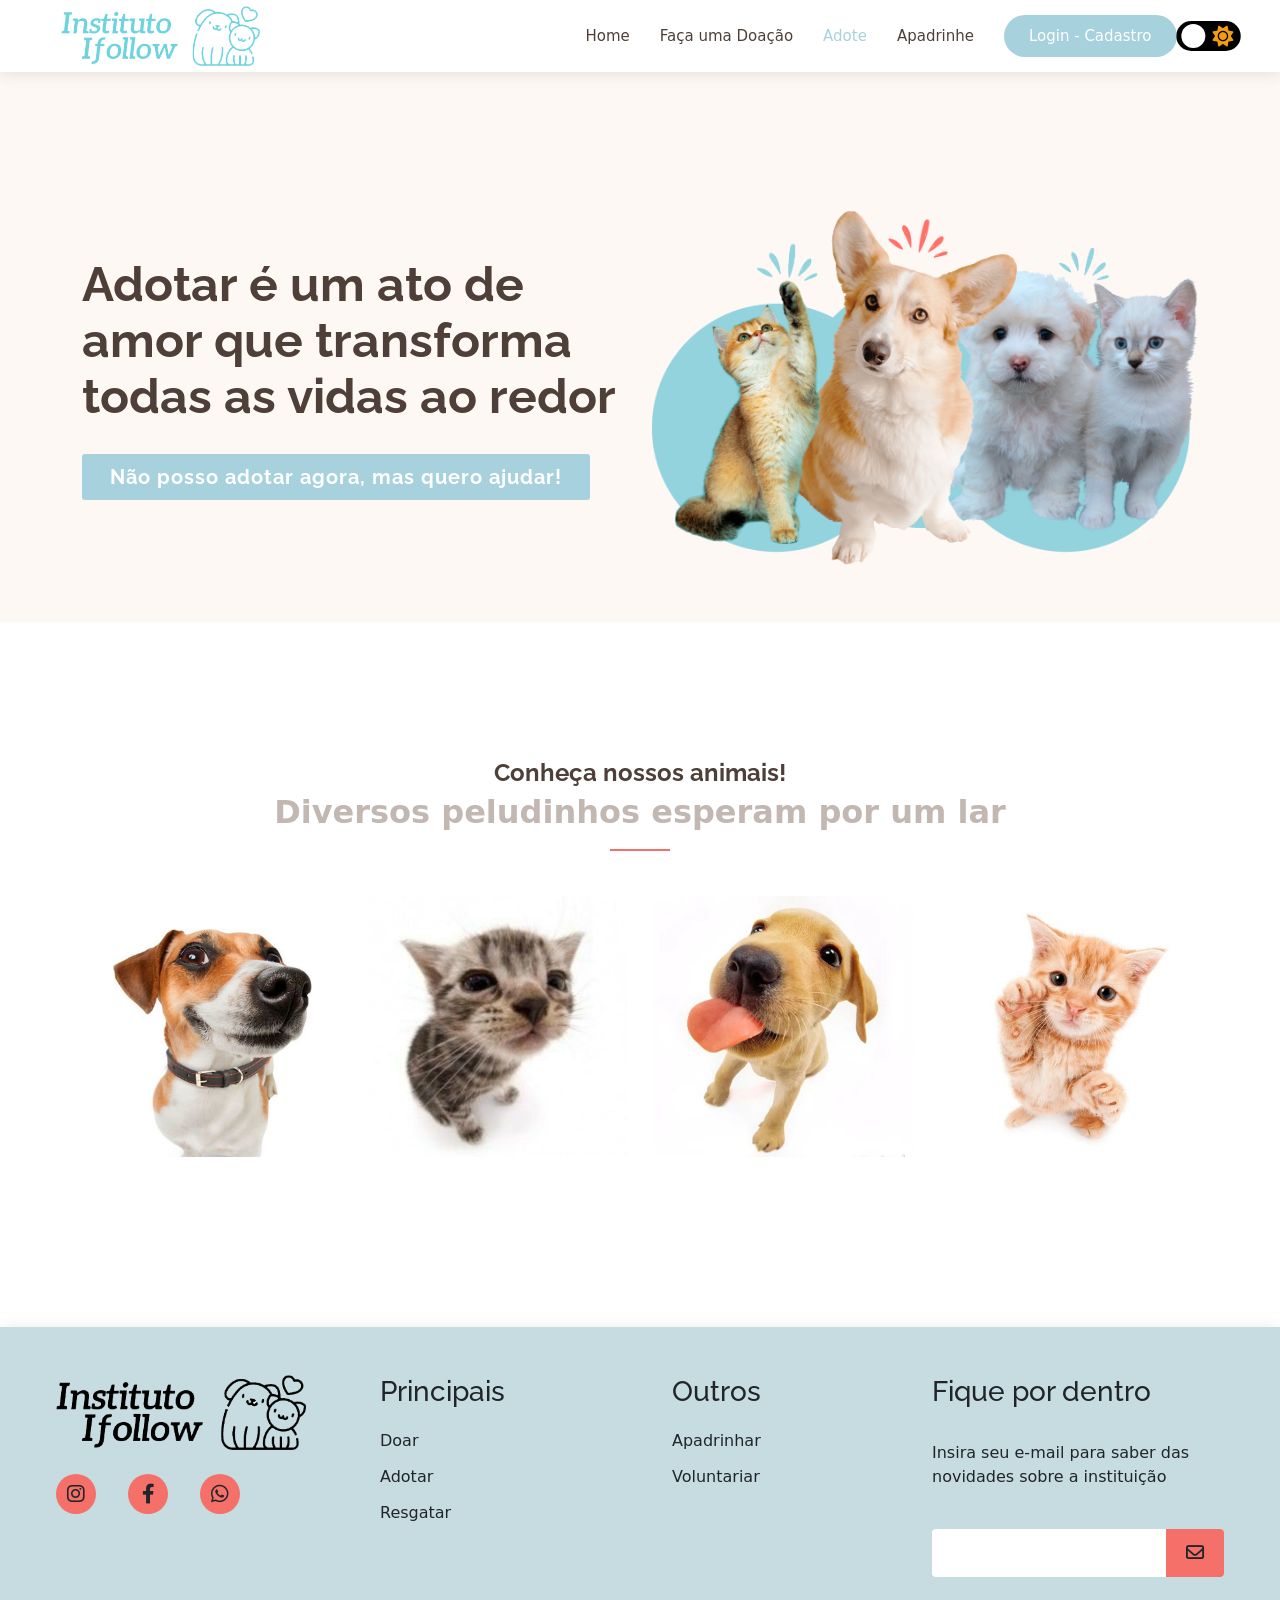
<file: adote.html>
<!DOCTYPE html>
<html lang="en">
<head>
    <meta charset="UTF-8">
    <meta name="viewport" content="width=device-width, initial-scale=1.0">
    <title>Instituto Ifollow</title>

    <!-- Links -->
    <link href="../css/main.css" rel="stylesheet">
    <link href="https://fonts.googleapis.com/css?family=Open+Sans:300,300i,400,400i,600,600i,700,700i|Raleway:300,300i,400,400i,600,600i,700,700i" rel="stylesheet">
    <link href="https://cdn.jsdelivr.net/npm/bootstrap@5.3.2/dist/css/bootstrap.min.css" rel="stylesheet">
    <link href="https://cdnjs.cloudflare.com/ajax/libs/font-awesome/6.4.2/css/all.min.css" rel="stylesheet" integrity="sha512-z3gLpd7yknf1YoNbCzqRKc4qyor8gaKU1qmn+CShxbuBusANI9QpRohGBreCFkKxLhei6S9CQXFEbbKuqLg0DA==" crossorigin="anonymous" referrerpolicy="no-referrer" />
    <link href='https://unpkg.com/boxicons@2.1.4/css/boxicons.min.css' rel='stylesheet'>
    <link href="https://cdn.jsdelivr.net/npm/swiper@10/swiper-bundle.min.css" rel="stylesheet"/>
    <link href="https://unpkg.com/aos@2.3.1/dist/aos.css" rel="stylesheet">
    <link href="../fontawesome-free-6.4.2-web/fontawesome-free-6.4.2-web/css/all.min.css" rel="stylesheet">
  />
</head>
<body>

    
  <!-- header -->
  <header id="header" class="fixed-top d-flex align-items-center">
    <div class="container d-flex align-items-center justify-content-between">

      <div class="logo">
        <a href="../index.html"><a href="index.html"><img id="imglogo" class="img-fluid" alt="Logo"></a></a>
      </div>

      <nav id="navbar" class="navbar">
        <ul>
          <li><a class="nav-link scrollto" href="../index.html">Home</a></li>
          <li><a class="nav-link scrollto" href="../doe.html">Faça uma Doação</a></li>
          <li><a class="nav-link active" href="../adote.html">Adote</a></li>
          <li><a class="nav-link scrollto" href="../apadrinhe.html">Apadrinhe</a></li>
          <li><a class="getstarted scrollto" href="../login-cadastro.html">Login - Cadastro</a></li>
        </ul>
        <i class="bi bi-list mobile-nav-toggle"></i>
      </nav>

    </div>
      <!--modo claro e modo escuro-->
      <div>
        <input type="checkbox" class="mode" id="mode"/>
        <label class="label" for="mode">
          <i class="fa-solid fa-moon fa-sm"></i>
          <i class="fa-solid fa-sun fa-sm"></i>
          <div class="ball"></div>
        </label>        
      </div>
  </header>
  <!--final header--> 

    <!-- Hero-->
    <section id="hero" class="d-flex align-items-center">
        <div class="container">
        <div class="row gy-4">
            <div class="col-lg-6 order-2 order-lg-1 d-flex flex-column justify-content-center">
            <h1>Adotar é um ato de amor que transforma todas as vidas ao redor</h1>
            <div>
                <a href="#animais" class="btn-get-started scrollto">Não posso adotar agora, mas quero ajudar!</a>
            </div>
            </div>
            <div class="col-lg-6 order-1 order-lg-2 hero-img">
            <img src="../imgs/doguinhosegatinhos.png" class="img-fluid animated" alt="">
            </div>
        </div>
        </div>
    </section>
    <!-- final Hero --> 

    <!-- seção animaiszinhos-->
    <section id="animais" class="animais">
      <div class="container" data-aos="fade-up">

        <div class="section-title">
          <h2>Conheça nossos animais!</h2>
          <p>Diversos peludinhos esperam por um lar</p>
        </div>

        <div class="row">

          <div class="col-xl-3 col-lg-4 col-md-6" data-aos="zoom-in" data-aos-delay="100">
            <div class="fotos">
              <img src="../imgs/afolou1.jpg" class="img-fluid" alt="">
              <div class="fotos-info">
                <div class="fotos-info-conteudo">
                  <h4>afolou</h4>
                  <span>Macho - 3 anos</span>
                </div>
              </div>
            </div>
          </div>

          <div class="col-xl-3 col-lg-4 col-md-6" data-aos="zoom-in" data-aos-delay="200">
            <div class="fotos">
              <img src="../imgs/juninho.jpg" class="img-fluid" alt="">
              <div class="fotos-info">
                <div class="fotos-info-conteudo">
                  <h4>juninho</h4>
                  <span>Macho - 5 meses</span>
                </div>
              </div>
            </div>
          </div>

          <div class="col-xl-3 col-lg-4 col-md-6" data-aos="zoom-in" data-aos-delay="300">
            <div class="fotos">
              <img src="../imgs/laurinha.jpg" class="img-fluid" alt="">
              <div class="fotos-info">
                <div class="fotos-info-conteudo">
                  <h4>laurinha</h4>
                  <span>Fêmea - 8 meses</span>
                </div>
              </div>
            </div>
          </div>

          <div class="col-xl-3 col-lg-4 col-md-6" data-aos="zoom-in" data-aos-delay="400">
            <div class="fotos">
              <img src="../imgs/fernandinha.jpg" class="img-fluid" alt="">
              <div class="fotos-info">
                <div class="fotos-info-conteudo">
                  <h4>fernandinha</h4>
                  <span>Fêmea - 4 meses
                  </span>
                </div>
              </div>
            </div>
          </div>

        </div>

      </div>
    </section><!-- final animaiszinhos-->

    <a href="#" class="scroll-top d-flex align-items-center justify-content-center"><i class="fa-solid fa-chevron-up"></i></a>


    <!-- rodapé -->
 <footer>
  <div id="footer_content">
      <div id="footer_contacts">
        <div class="logofooter">
          <img src="../imgs/afoloulogopreta.png" alt="" class="img-fluid">
        </div>

          <div id="footer_social_media">
              <a href="#" class="footer-link" id="instagram">
                  <i class="fa-brands fa-instagram"></i>
              </a>

              <a href="#" class="footer-link" id="facebook">
                  <i class="fa-brands fa-facebook-f"></i>
              </a>

              <a href="#" class="footer-link" id="whatsapp">
                  <i class="fa-brands fa-whatsapp"></i>
              </a>
          </div>
      </div>
      
      <ul class="footer-list">
          <li>
              <h3>Principais</h3>
          </li>
          <li>
              <a href="#" class="footer-link">Doar</a>
          </li>
          <li>
              <a href="#" class="footer-link">Adotar</a>
          </li>
          <li>
              <a href="#" class="footer-link">Resgatar</a>
          </li>
      </ul>

      <ul class="footer-list">
          <li>
              <h3>Outros</h3>
          </li>
          <li>
              <a href="#" class="footer-link">Apadrinhar</a>
          </li>
          <li>
              <a href="#" class="footer-link">Voluntariar</a>
          </li>
      </ul>

      <div id="footer_subscribe">
          <h3>Fique por dentro</h3>

          <p>
              Insira seu e-mail para saber das novidades sobre a instituição
          </p>

          <div id="input_group1">
              <input type="email1" id="email1">
              <button>
                  <i class="fa-regular fa-envelope"></i>
              </button>
          </div>
      </div>
  </div>
 <!-- final rodapé -->



    <script src="../js/main.js"></script>
    <script src="../js/dark-lightmode.js"></script>
    <script src=https://cdn.jsdelivr.net/npm/bootstrap@5.3.2/dist/js/bootstrap.bundle.min.js></script>
    <script src="https://cdn.jsdelivr.net/npm/swiper@10/swiper-bundle.min.js"></script>
    <script src="https://unpkg.com/aos@2.3.1/dist/aos.js"></script>
</body>
</html>
</file>
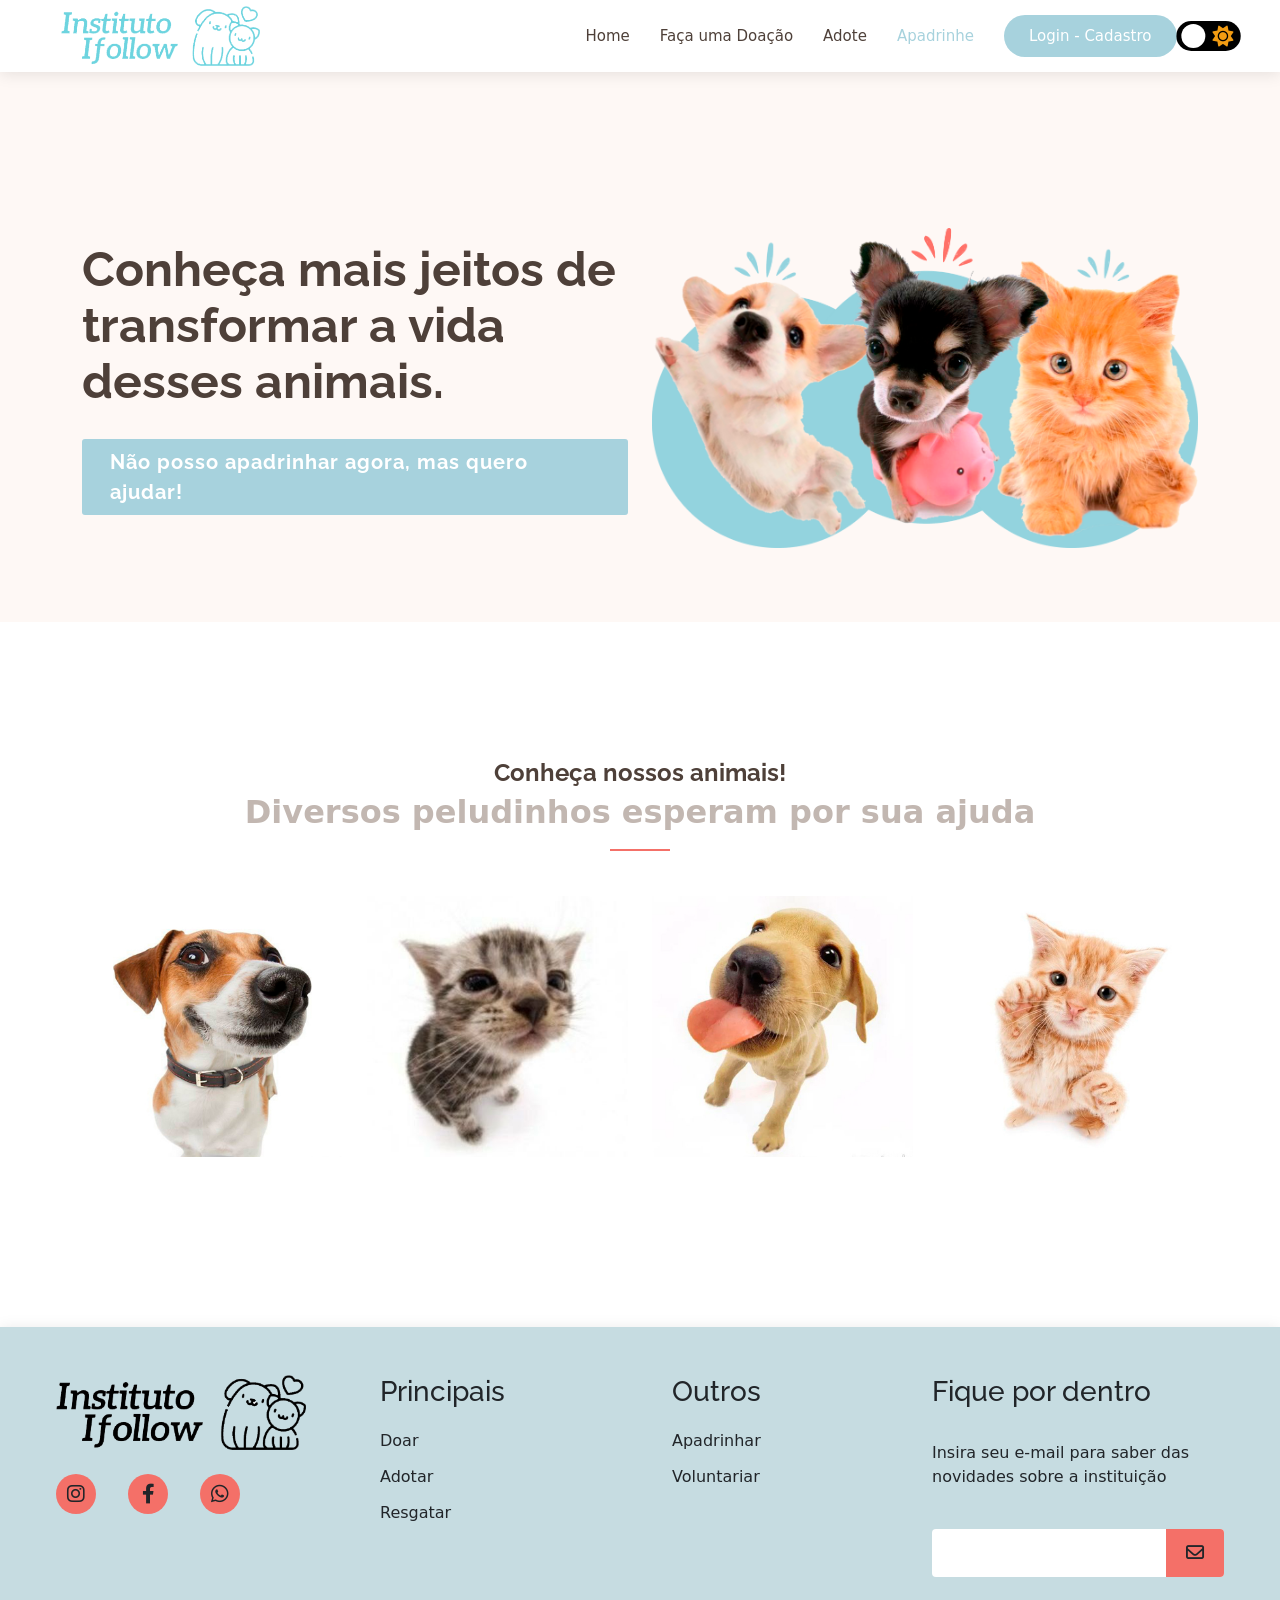
<file: apadrinhe.html>
<!DOCTYPE html>
<html lang="en">
<head>
    <meta charset="UTF-8">
    <meta name="viewport" content="width=device-width, initial-scale=1.0">
    <title>Instituto Ifollow</title>

    <!-- Links -->
    <link href="../css/main.css" rel="stylesheet">
    <link href="https://fonts.googleapis.com/css?family=Open+Sans:300,300i,400,400i,600,600i,700,700i|Raleway:300,300i,400,400i,600,600i,700,700i" rel="stylesheet">
    <link href="https://cdn.jsdelivr.net/npm/bootstrap@5.3.2/dist/css/bootstrap.min.css" rel="stylesheet">
    <link href="https://cdnjs.cloudflare.com/ajax/libs/font-awesome/6.4.2/css/all.min.css" rel="stylesheet" integrity="sha512-z3gLpd7yknf1YoNbCzqRKc4qyor8gaKU1qmn+CShxbuBusANI9QpRohGBreCFkKxLhei6S9CQXFEbbKuqLg0DA==" crossorigin="anonymous" referrerpolicy="no-referrer" />
    <link href='https://unpkg.com/boxicons@2.1.4/css/boxicons.min.css' rel='stylesheet'>
    <link href="https://cdn.jsdelivr.net/npm/swiper@10/swiper-bundle.min.css" rel="stylesheet"/>
    <link href="https://unpkg.com/aos@2.3.1/dist/aos.css" rel="stylesheet">
    <link href="../fontawesome-free-6.4.2-web/fontawesome-free-6.4.2-web/css/all.min.css" rel="stylesheet">
  />
</head>
<body>

    
  <!-- header -->
  <header id="header" class="fixed-top d-flex align-items-center">
    <div class="container d-flex align-items-center justify-content-between">

      <div class="logo">
        <a href="../index.html"><a href="index.html"><img id="imglogo" class="img-fluid" alt="Logo"></a></a>
      </div>

      <nav id="navbar" class="navbar">
        <ul>
          <li><a class="nav-link" href="../index.html">Home</a></li>
          <li><a class="nav-link" href="../doe.html">Faça uma Doação</a></li>
          <li><a class="nav-link" href="../adote.html">Adote</a></li>
          <li><a class="nav-link active" href="../apadrinhe.html">Apadrinhe</a></li>
          <li><a class="getstarted" href="../login-cadastro.html">Login - Cadastro</a></li>
        </ul>
        <i class="bi bi-list mobile-nav-toggle"></i>
      </nav>

    </div>
      <!--modo claro e modo escuro-->
      <div>
        <input type="checkbox" class="mode" id="mode"/>
        <label class="label" for="mode">
          <i class="fa-solid fa-moon fa-sm"></i>
          <i class="fa-solid fa-sun fa-sm"></i>
          <div class="ball"></div>
        </label>        
      </div>
  </header>
  <!--final header--> 

    <!-- Hero-->
    <section id="hero" class="d-flex align-items-center">
        <div class="container">
        <div class="row gy-4">
            <div class="col-lg-6 order-2 order-lg-1 d-flex flex-column justify-content-center">
            <h1>Conheça mais jeitos de transformar a vida desses animais.</h1>
            <div>
                <a href="#" class="btn-get-started scrollto">Não posso apadrinhar agora, mas quero ajudar!</a>
            </div>
            </div>
            <div class="col-lg-6 order-1 order-lg-2 hero-img">
            <img src="../imgs/doguinhosegatinhoapadrinhe.png" class="img-fluid animated" alt="">
            </div>
        </div>
        </div>
    </section>
    <!-- final Hero --> 

    <!-- seção animaiszinhos-->
    <section id="animais" class="animais">
      <div class="container" data-aos="fade-up">

        <div class="section-title">
          <h2>Conheça nossos animais!</h2>
          <p>Diversos peludinhos esperam por sua ajuda</p>
        </div>

        <div class="row">

          <div class="col-xl-3 col-lg-4 col-md-6" data-aos="zoom-in" data-aos-delay="100">
            <div class="fotos">
              <img src="../imgs/afolou1.jpg" class="img-fluid" alt="">
              <div class="fotos-info">
                <div class="fotos-info-conteudo">
                  <h4>afolou</h4>
                  <span>Macho - 3 anos</span>
                  <span>Custos mensais: R$ 190,00</span>
                </div>
              </div>
            </div>
          </div>

          <div class="col-xl-3 col-lg-4 col-md-6" data-aos="zoom-in" data-aos-delay="200">
            <div class="fotos">
              <img src="../imgs/juninho.jpg" class="img-fluid" alt="">
              <div class="fotos-info">
                <div class="fotos-info-conteudo">
                  <h4>juninho</h4>
                  <span>Macho - 5 meses</span>
                  <span>Custos mensais: R$ 190,00</span>
                </div>
              </div>
            </div>
          </div>

          <div class="col-xl-3 col-lg-4 col-md-6" data-aos="zoom-in" data-aos-delay="300">
            <div class="fotos">
              <img src="../imgs/laurinha.jpg" class="img-fluid" alt="">
              <div class="fotos-info">
                <div class="fotos-info-conteudo">
                  <h4>laurinha</h4>
                  <span>Fêmea - 8 meses</span>
                  <span>Custos mensais: R$ 190,00</span>
                </div>
              </div>
            </div>
          </div>

          <div class="col-xl-3 col-lg-4 col-md-6" data-aos="zoom-in" data-aos-delay="400">
            <div class="fotos">
              <img src="../imgs/fernandinha.jpg" class="img-fluid" alt="">
              <div class="fotos-info">
                <div class="fotos-info-conteudo">
                  <h4>fernandinha</h4>
                  <span>Fêmea - 4 meses</span>
                  <span>Custos mensais: R$ 190,00</span>
                </div>
              </div>
            </div>
          </div>

        </div>

      </div>
    </section><!-- final animaiszinhos-->

    <a href="#" class="scroll-top d-flex align-items-center justify-content-center"><i class="fa-solid fa-chevron-up"></i></a>


    <!-- rodapé -->
 <footer>
  <div id="footer_content">
      <div id="footer_contacts">
        <div class="logofooter">
          <img src="../imgs/afoloulogopreta.png" alt="" class="img-fluid">
        </div>

          <div id="footer_social_media">
              <a href="#" class="footer-link" id="instagram">
                  <i class="fa-brands fa-instagram"></i>
              </a>

              <a href="#" class="footer-link" id="facebook">
                  <i class="fa-brands fa-facebook-f"></i>
              </a>

              <a href="#" class="footer-link" id="whatsapp">
                  <i class="fa-brands fa-whatsapp"></i>
              </a>
          </div>
      </div>
      
      <ul class="footer-list">
          <li>
              <h3>Principais</h3>
          </li>
          <li>
              <a href="#" class="footer-link">Doar</a>
          </li>
          <li>
              <a href="#" class="footer-link">Adotar</a>
          </li>
          <li>
              <a href="#" class="footer-link">Resgatar</a>
          </li>
      </ul>

      <ul class="footer-list">
          <li>
              <h3>Outros</h3>
          </li>
          <li>
              <a href="#" class="footer-link">Apadrinhar</a>
          </li>
          <li>
              <a href="#" class="footer-link">Voluntariar</a>
          </li>
      </ul>

      <div id="footer_subscribe">
          <h3>Fique por dentro</h3>

          <p>
              Insira seu e-mail para saber das novidades sobre a instituição
          </p>

          <div id="input_group1">
              <input type="email1" id="email1">
              <button>
                  <i class="fa-regular fa-envelope"></i>
              </button>
          </div>
      </div>
  </div>
 <!-- final rodapé -->



    <script src="../js/main.js"></script>
    <script src="../js/dark-lightmode.js"></script>
    <script src=https://cdn.jsdelivr.net/npm/bootstrap@5.3.2/dist/js/bootstrap.bundle.min.js></script>
    <script src="https://cdn.jsdelivr.net/npm/swiper@10/swiper-bundle.min.js"></script>
    <script src="https://unpkg.com/aos@2.3.1/dist/aos.js"></script>
</body>
</html>
</file>
<file: css/main.css>
body {
  font-family: "Open Sans", sans-serif;
  color: #212529;
}

body::-webkit-scrollbar{
  background-color: #f47068;
  width: 10px;
}

body::-webkit-scrollbar-thumb{
  background-color: #e8453d;
  width: 10px;
}

a {
  color: #a7d2dd;
  text-decoration: none;
}

a:hover {
  color: #f47068;
  text-decoration: none;
}

h1,
h2,
h3,
h4,
h5,
h6,
.font-primary {
  font-family: "Raleway", sans-serif;
}

/*header*/
#header {
  height: 72px;
  transition: all 0.5s;
  z-index: 997;
  transition: all 0.5s;
  background: #fff;
  box-shadow: 0px 2px 15px rgba(0, 0, 0, 0.1);
}

#header .logo img {
  padding: 0;
  margin: 0;
  max-height: 60px;
}

#main {
  margin-top: 72px;
}

/*TIPOS DE NAVEGAÇÃO*/
/*navegação desktop*/
.navbar {
  padding: 0;
}

.navbar ul {
  margin: 0;
  padding: 0;
  display: flex;
  list-style: none;
  align-items: center;
}

.navbar li {
  position: relative;
}

.navbar a,
.navbar a:focus {
  text-decoration: none;
  display: flex;
  align-items: center;
  justify-content: space-between;
  padding: 10px 0 10px 30px;
  font-size: 15px;
  color: #4e4039;
  white-space: nowrap;
  transition: 0.3s;
}

.navbar a i,
.navbar a:focus i {
  font-size: 12px;
  line-height: 0;
  margin-left: 5px;
}

.navbar a:hover,
.navbar .active,
.navbar .active:focus,
.navbar li:hover>a {
  color: #a7d2dd;
}

.navbar .getstarted,
.navbar .getstarted:focus {
  background: #a7d2dd;
  color: #fff;
  padding: 10px 25px;
  margin-left: 30px;
  border-radius: 50px;
}

.navbar .getstarted:hover,
.navbar .getstarted:focus:hover {
  color: #fff;
  background: #f47068;
}


/**Navegação Mobile*/
.mobile-nav-toggle {
  color: #7a6960;
  font-size: 28px;
  cursor: pointer;
  display: none;
  line-height: 0;
  transition: 0.5s;
}

.mobile-nav-toggle.bi-x {
  color: #fff;
}

@media (max-width: 991px) {
  .mobile-nav-toggle {
    display: block;
  }

  .navbar ul {
    display: none;
  }
}

.navbar-mobile {
  position: fixed;
  overflow: hidden;
  top: 0;
  right: 0;
  left: 0;
  bottom: 0;
  background: rgba(78, 64, 57, 0.9);
  transition: 0.3s;
}

.navbar-mobile .mobile-nav-toggle {
  position: absolute;
  top: 15px;
  right: 15px;
}

.navbar-mobile ul {
  display: block;
  position: absolute;
  top: 55px;
  right: 15px;
  bottom: 15px;
  left: 15px;
  padding: 10px 0;
  background-color: #fff;
  overflow-y: auto;
  transition: 0.3s;
}

.navbar-mobile a,
.navbar-mobile a:focus {
  padding: 10px 20px;
  font-size: 15px;
  color: #7a6960;
}

.navbar-mobile a:hover,
.navbar-mobile .active,
.navbar-mobile li:hover>a {
  color: #a7d2dd;
}

.navbar-mobile .getstarted,
.navbar-mobile .getstarted:focus {
  margin: 15px;
}

/*HERO*/
#hero {
  width: 100%;
  height: 70vh;
  background: #fef8f5;
  border-bottom: 2px solid #fcebe3;
  margin: 40px 0 -72px 0;
}

#hero h1 {
  margin: 0;
  font-size: 48px;
  font-weight: 700;
  line-height: 56px;
  color: #4e4039;
}

#hero h2 {
  color: #a08f86;
  margin: 15px 0 0 0;
  font-size: 24px;
}

#hero .btn-get-started {
  text-decoration: none;
  font-family: "Raleway", sans-serif;
  font-weight: 700;
  font-size: 20px;
  letter-spacing: 1px;
  display: inline-block;
  padding: 8px 28px;
  border-radius: 3px;
  transition: 0.5s;
  margin-top: 30px;
  color: #fff;
  background: #a7d2dd;
}

#hero .btn-get-started:hover {
  background: #f47068;
}

#hero .animated {
  animation: up-down 2s ease-in-out infinite alternate-reverse both;
}

@media (max-width: 991px) {
  #hero {
    height: calc(100vh - 72px);
  }

  #hero .animated {
    animation: none;
  }

  #hero .hero-img {
    text-align: center;
  }

  #hero .hero-img img {
    width: 50%;
  }
}

@media (max-width: 768px) {
  #hero h1 {
    font-size: 28px;
    line-height: 36px;
  }

  #hero h2 {
    font-size: 18px;
    line-height: 24px;
  }

  #hero .hero-img img {
    width: 70%;
  }
}

@media (max-width: 575px) {
  #hero .hero-img img {
    width: 80%;
  }
}

@media (max-height: 600px) {
  #hero {
    height: 120vh;
  }
}

@keyframes up-down {
  0% {
    transform: translateY(10px);
  }

  100% {
    transform: translateY(-10px);
  }
}

/*Geral*/
section {
  padding: 60px 0;
  overflow: hidden;
}

.section-bg {
  background-color: #fef8f5;
}

.section-title {
  text-align: center;
  padding-bottom: 30px;
}

.section-title h2 {
  font-size: 24px;
  font-weight: 700;
  padding-bottom: 0;
  line-height: 1px;
  margin-bottom: 15px;
  color: #4e4039;
}

.section-title p {
  padding-bottom: 15px;
  margin-bottom: 15px;
  position: relative;
  font-size: 32px;
  font-weight: 700;
  color: #c2b7b1;
}

.section-title p::after {
  content: "";
  position: absolute;
  display: block;
  width: 60px;
  height: 2px;
  background: #f47068;
  bottom: 0;
  left: calc(50% - 30px);
}


/*sobre*/

.sobre{
    margin-top: 70px;
}

.sobre h3 {
  font-weight: 700;
  font-size: 34px;
  color: #4e4039;
}

.sobre h4 {
  font-size: 20px;
  font-weight: 700;
  margin-top: 5px;
  color: #7a6960;
}

.sobre i {
  font-size: 48px;
  margin-top: 15px;
  color: #f47068;
}

.sobre p {
  font-size: 15px;
  color: #5a6570;
}

@media (max-width: 991px) {
  .sobre .sobre-img img {
    max-width: 70%;
  }
}

@media (max-width: 767px) {
  .sobre .sobre-img img {
    max-width: 90%;
  }
}

/*comofunciona*/
.comofunciona .icon-box {
  padding: 30px;
  position: relative;
  overflow: hidden;
  margin: 0 0 40px 0;
  background: #fff;
  box-shadow: 0 10px 29px 0 rgba(68, 88, 144, 0.1);
  transition: all 0.3s ease-in-out;
  border-radius: 15px;
  text-align: center;
  border-bottom: 3px solid #fff;
}

.comofunciona .icon-box:hover {
  transform: translateY(-5px);
  border-color: #f47068;
}

.comofunciona .icon i {
  font-size: 48px;
  line-height: 1;
  margin-bottom: 15px;
  color: #f47068;
}

.comofunciona .title {
  font-weight: 700;
  margin-bottom: 15px;
  font-size: 18px;
}

.comofunciona .title a {
  color: #111;
  text-decoration: none;
}

.comofunciona .description {
  font-size: 15px;
  line-height: 28px;
  margin-bottom: 0;
}

/*doacao*/
.doacao .icon-box {
  padding: 30px;
  position: relative;
  overflow: hidden;
  margin: 0 0 40px 0;
  background: #fff;
  box-shadow: 0 10px 29px 0 rgba(68, 88, 144, 0.1);
  transition: all 0.3s ease-in-out;
  border-radius: 15px;
  text-align: center;
  border-bottom: 3px solid #fff;
}

.doacao .icon-box:hover {
  transform: translateY(-5px);
  border-color: #f47068;
}

.doacao .icon i {
  font-size: 48px;
  line-height: 1;
  margin-bottom: 15px;
  color: #f47068;
}

.doacao .title {
  font-weight: 700;
  margin-bottom: 15px;
  font-size: 18px;
}

.doacao .title a {
  color: #111;
  text-decoration: none;
}

.doacao .description {
  font-size: 15px;
  line-height: 28px;
  margin-bottom: 0;
}

#btn{
  margin-top: 25px;
  background-color: #a7d2dd;
  border: 0px;
  font-size: 20px;
}

#btn:hover{
  background-color: #f47068;
}

#outro{
  font-size: 33px;
  font-weight: 500;
  padding-bottom: 0;
  line-height: 1px;
  margin-top: 15px;
  margin-bottom: 15px;
  color: #4e4039;
}

#btnoutro{
  margin-top: 25px;
  background-color: #a7d2dd;
  border: 0px;
  font-size: 25px;
}

#btnoutro:hover{
  background-color: #f47068;
}

.qrcode{
  max-width: 40%;
}

/*adote*/
.adote h3 {
  margin-top: 30px;
  font-size: 28px;
  font-weight: 200;
  color: #4e4039;
}

#btnadote{
  margin-top: 25px;
  background-color: #a7d2dd;
  border: 0px;
  font-size: 25px;
}

#btnadote:hover{
  background-color: #f47068;
  color: #fff;
}

@media (max-width: 991px) {
.adote .adote-img img {
  max-width: 70%;
}
}

@media (max-width: 767px) {
.adote .adote-img img {
  max-width: 90%;
}
}

/*Rodapé*/

footer {
  width: 100%;
  color: var(--color-neutral-40);
  transition: all 0.5s;
  z-index: 997;
  transition: all 0.5s;
  background: #c6dce1;
  box-shadow: 0px 2px 15px rgba(0, 0, 0, 0.1);
}

.footer-link {
  text-decoration: none;
}

#footer_content {
  background-color: var(--color-neutral-10);
  display: grid;
  grid-template-columns: repeat(4, 1fr);
  padding: 3rem 3.5rem;
}

.logofooter img{
  max-width:250px;
  max-height:200px;
  width: auto;
  height: auto;
}


#footer_social_media {
  display: flex;
  gap: 2rem;
  margin-top: 1.5rem;
} 

#footer_social_media .footer-link {
  display: flex;
  align-items: center;
  justify-content: center;
  height: 2.5rem;
  width: 2.5rem;
  color: var(--color-neutral-40);
  border-radius: 50%;
  transition: all 0.4s;
}

#footer_social_media .footer-link i {
  font-size: 1.25rem; 
  background-color: #f47068;   
}

#footer_social_media .footer-link:hover {
  opacity: 0.8;
}

#instagram {
  background-color: #f47068;
}

#facebook {
  background-color: #f47068;
}

#whatsapp {
  background-color: #f47068;
}

.footer-list {
  display: flex;
  flex-direction: column;
  gap: 0.75rem;
  list-style: none;
}

.footer-list .footer-link {
  color: var(--color-neutral-30);
  transition: all 0.4s;
}

.footer-list .footer-link:hover {
  color: #f47068;
}

#footer_subscribe {
  display: flex;
  flex-direction: column;
  gap: 1.5rem;
}

#footer_subscribe p {
  color: var(--color-neutral-30);
}

#input_group1 {
  display: flex;
  align-items: center;
  background-color: #fff;
  border-radius: 4px;
}

#input_group1 input {
  all: unset;
  padding: 0.75rem;
  width: 100%;
}

#input_group1 button {
  background-color: #f47068;
  border: none;
  color: var(--color-neutral-40);
  padding: 0px 1.25rem;
  font-size: 1.125rem;
  height: 100%;
  border-radius: 0px 4px 4px 0px;
  cursor: pointer;
  transition: all 0.4s;
}

#input_group1 button:hover {
  opacity: 0.8;
}

@media screen and (max-width: 768px) {
  #footer_content {
      grid-template-columns: repeat(2, 1fr);
      gap: 2rem;
  }
}

@media screen and (max-width: 426px) {
  #footer_content {
      grid-template-columns: repeat(1, 1fr);
      padding: 3rem 2rem;
  }
}

/**PÁGINA ADOTE**/

.animais {
  background: #fff;
  padding: 150px 0;
}

.animais .fotos {
  text-align: center;
  margin-bottom: 20px;
  position: relative;
  overflow: hidden;
}

.animais .fotos .fotos-info {
  opacity: 0;
  position: absolute;
  bottom: 0;
  top: 0;
  left: 0;
  right: 0;
  transition: 0.2s;
}

.animais .fotos .fotos-info-conteudo {
  position: absolute;
  right: 10px;
  bottom: 10px;
  transition: bottom 0.4s;
}

.animais .fotos .fotos-info-conteudo h4 {
  font-weight: 700;
  margin-bottom: 2px;
  font-size: 18px;
  color: #fff;
}

.animais .fotos .fotos-info-conteudo span {
  font-style: italic;
  display: block;
  font-size: 13px;
  color: #fff;
}

.animais .fotos:hover .fotos-info {
  background: linear-gradient(0deg, rgba(78, 64, 57, 0.95) 0%, rgba(78, 64, 57, 0.95) 15%, rgba(255, 255, 255, 0) 100%);
  opacity: 1;
  transition: 0.4s;
}

.btn-custom {
  background-color: #a7d2dd!important;
  border: none!important;
}

.btn-custom:hover,
.btn-custom:focus {
  background-color: #8bb9c3!important;
  box-shadow: none!important;
}

/**botao de voltar para o topo**/

.scroll-top {
  position: fixed;
  visibility: hidden;
  opacity: 0;
  right: 15px;
  bottom: 15px;
  z-index: 99999;
  background: #f47068;
  width: 40px;
  height: 40px;
  border-radius: 4px;
  transition: all 0.4s;
  text-decoration: none;
}

.scroll-top i {
  font-size: 24px;
  color: #fff;
  line-height: 0;
}

.scroll-top:hover {
  background: #e8453d;
  color: #fff;
}

.scroll-top.active {
  visibility: visible;
  opacity: 1;
}

/**DARK MODE**/

.mode {
  opacity: 0;
  position: absolute;
}

.label {
  background-color: black;
  border-radius: 50px;
  cursor: pointer;
  display: flex;
  align-items: center;
  justify-content: space-between;
  padding: 5px;
  position: relative;
  height: 20px;
  width: 43px;
  transform: scale(1.5);
  right: 50px;
}

.label > .ball {
  background-color: white;
  border-radius: 50%;
  position: absolute;
  top: 50%;
  transform: translateX(-10%) translateY(-50%);
  transition: transform 0.2s linear;
  height: 16px;
  width: 16px;
}

.mode:checked + .label > .ball {
  transform: translateX(111%) translateY(-50%);
}

.fa-moon{
  color: #f1c40f;
}

.fa-sun{
  color: #f29c12;
}

body.dark {
  color: white;
  background-color: black;
}

body.dark html{
  --background: black;
  --text: white;
}

body.dark::-webkit-scrollbar{
  background-color: #a7d2dd;
}

body.dark::-webkit-scrollbar-thumb{
  background-color: #55b8d1;
}

body.dark a:hover {
  color: #a7d2dd;
}

/*header*/
body.dark #header {
  background: #000;
  box-shadow: 0px 2px 15px rgba(0, 0, 0, 0.1);
}
/*navegação desktop*/

body.dark .navbar a,
body.dark .navbar a:focus {
  color: #f5eeeb;
}

body.dark .navbar a:hover,
body.dark .navbar .active,
body.dark .navbar .active:focus,
body.dark .navbar li:hover>a {
  color: #f47068;
}

body.dark .navbar .getstarted,
body.dark .navbar .getstarted:focus {
  background: #f47068;
  color: #000;
}

body.dark .navbar .getstarted:hover,
body.dark .navbar .getstarted:focus:hover {
  color: #000;
  background: #a7d2dd;
}

/**Navegação Mobile*/
body.dark .mobile-nav-toggle {
  color: #f5eeeb;
}

body.dark .mobile-nav-toggle.bi-x {
  color: #000;
}

body.dark .navbar-mobile {
  background: rgba(78, 64, 57, 0.9);
}

body.dark .navbar-mobile ul {
  background-color: #000;
}

body.dark .navbar-mobile a,
body.dark .navbar-mobile a:focus {
  color: #f5eeeb;
}

body.dark .navbar-mobile a:hover,
body.dark .navbar-mobile .active,
body.dark .navbar-mobile li:hover>a {
  color: #f47068;
}

/*HERO*/
body.dark #hero {
  background: #272626;
  border-bottom: 2px solid #2f2c2a;
}

body.dark #hero h1 {
  color: #e9d4ca;
}

body.dark #hero h2 {
  color: #e8d3c8;
}

body.dark #hero .btn-get-started {
  color: #000;
  background: #f47068;
}

body.dark #hero .btn-get-started:hover {
  background: #a7d2dd;
}

/*Geral*/

body.dark .section-bg {
  background-color: #161515;
}

body.dark .section-title h2 {
  color: #e9d4ca;
}

body.dark .section-title p {
  color: #ece4e0;
}

body.dark .section-title p::after {
  background: #3ea1ba;
}

/*sobre*/

body.dark .sobre h3 {
  color: #eaddd6;
}

body.dark .sobre h4 {
  color: #e7d4c9;
}

body.dark .sobre i {
  color: #35bddf;
}

body.dark .sobre p {
  color: #d8e5f1;
}

/*comofunciona*/
body.dark .comofunciona .icon-box {
  background: #000;
  box-shadow: 0 10px 29px 0 rgba(68, 88, 144, 0.1);
  border-bottom: 3px solid #000;
}

body.dark .comofunciona .icon-box:hover {
  border-color: #a7d2dd;
}

body.dark .comofunciona .icon i {
  color: #a7d2dd;
}

body.dark .comofunciona .title a {
  color: #eaeaea;
}

/*doacao*/
body.dark .doacao .icon-box {
  background: #000;
  box-shadow: 0 10px 29px 0 rgba(68, 88, 144, 0.1);
  border-bottom: 3px solid #000;
}

body.dark .doacao .icon-box:hover {
  border-color: #a7d2dd;
}

body.dark .doacao .icon i {
  color: #a7d2dd;
}

body.dark .doacao .title a {
  color: #eaeaea;
}

body.dark #btn{
  background-color: #f47068;
}

body.dark #btn:hover{
  background-color: #a7d2dd;
}

body.dark #outro{
  color: #d8e5f1;
}

body.dark #btnoutro{
  background-color: #f47068;
}

body.dark #btnoutro:hover{
  background-color: #a7d2dd;
}

/*adote*/
body.dark .adote h3 {
  color: #d8e5f1;
}

body.dark #btnadote{
  background-color: #f47068;
}

body.dark #btnadote:hover{
  background-color: #a7d2dd;
  color: #000;
}

/*Rodapé*/

body.dark footer {
  color: #000;
}

/**botao de voltar para o topo**/

body.dark .scroll-top {
  background: #a7d2dd;
}

body.dark .scroll-top i {
  color: #000;
}

body.dark .scroll-top:hover {
  background: #75a4b0;
  color: #000;
}

/**PÁGINA ADOTE DARK MODE**/

body.dark .animais {
  background: #000;
}

body.dark.animais .fotos .fotos-info-conteudo h4 {
  color: #000;
}

body.dark .animais .fotos .fotos-info-conteudo span {
  color: #000;
}

body.dark .animais .fotos:hover .fotos-info {
  background: linear-gradient(0deg, rgba(78, 64, 57, 0.95) 0%, rgba(78, 64, 57, 0.95) 15%, rgba(255, 255, 255, 0) 100%);
}

body.dark .btn-custom {
  background-color: #f47068!important;
  border: none!important;
}

body.dark .btn-custom:hover,
body.dark .btn-custom:focus {
  background-color: #e66059!important;
  box-shadow: none!important;
}
</file>
